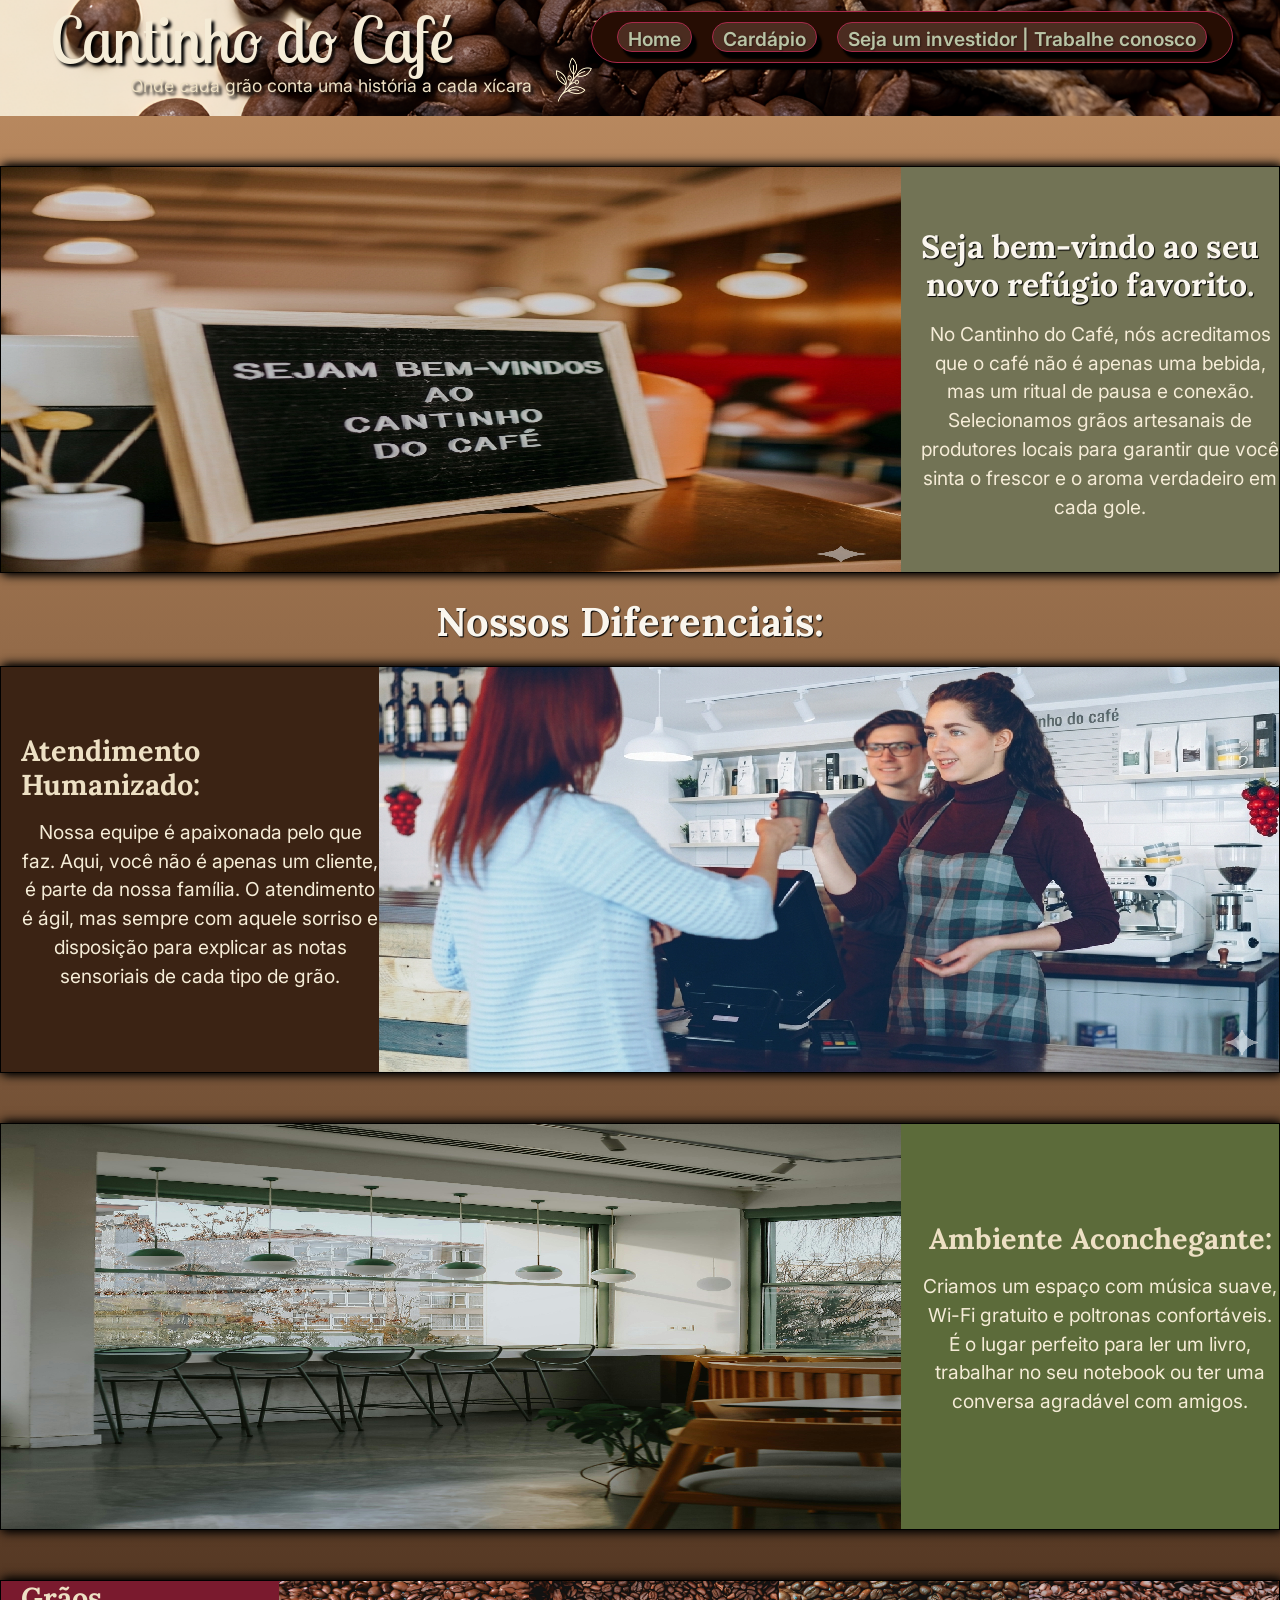
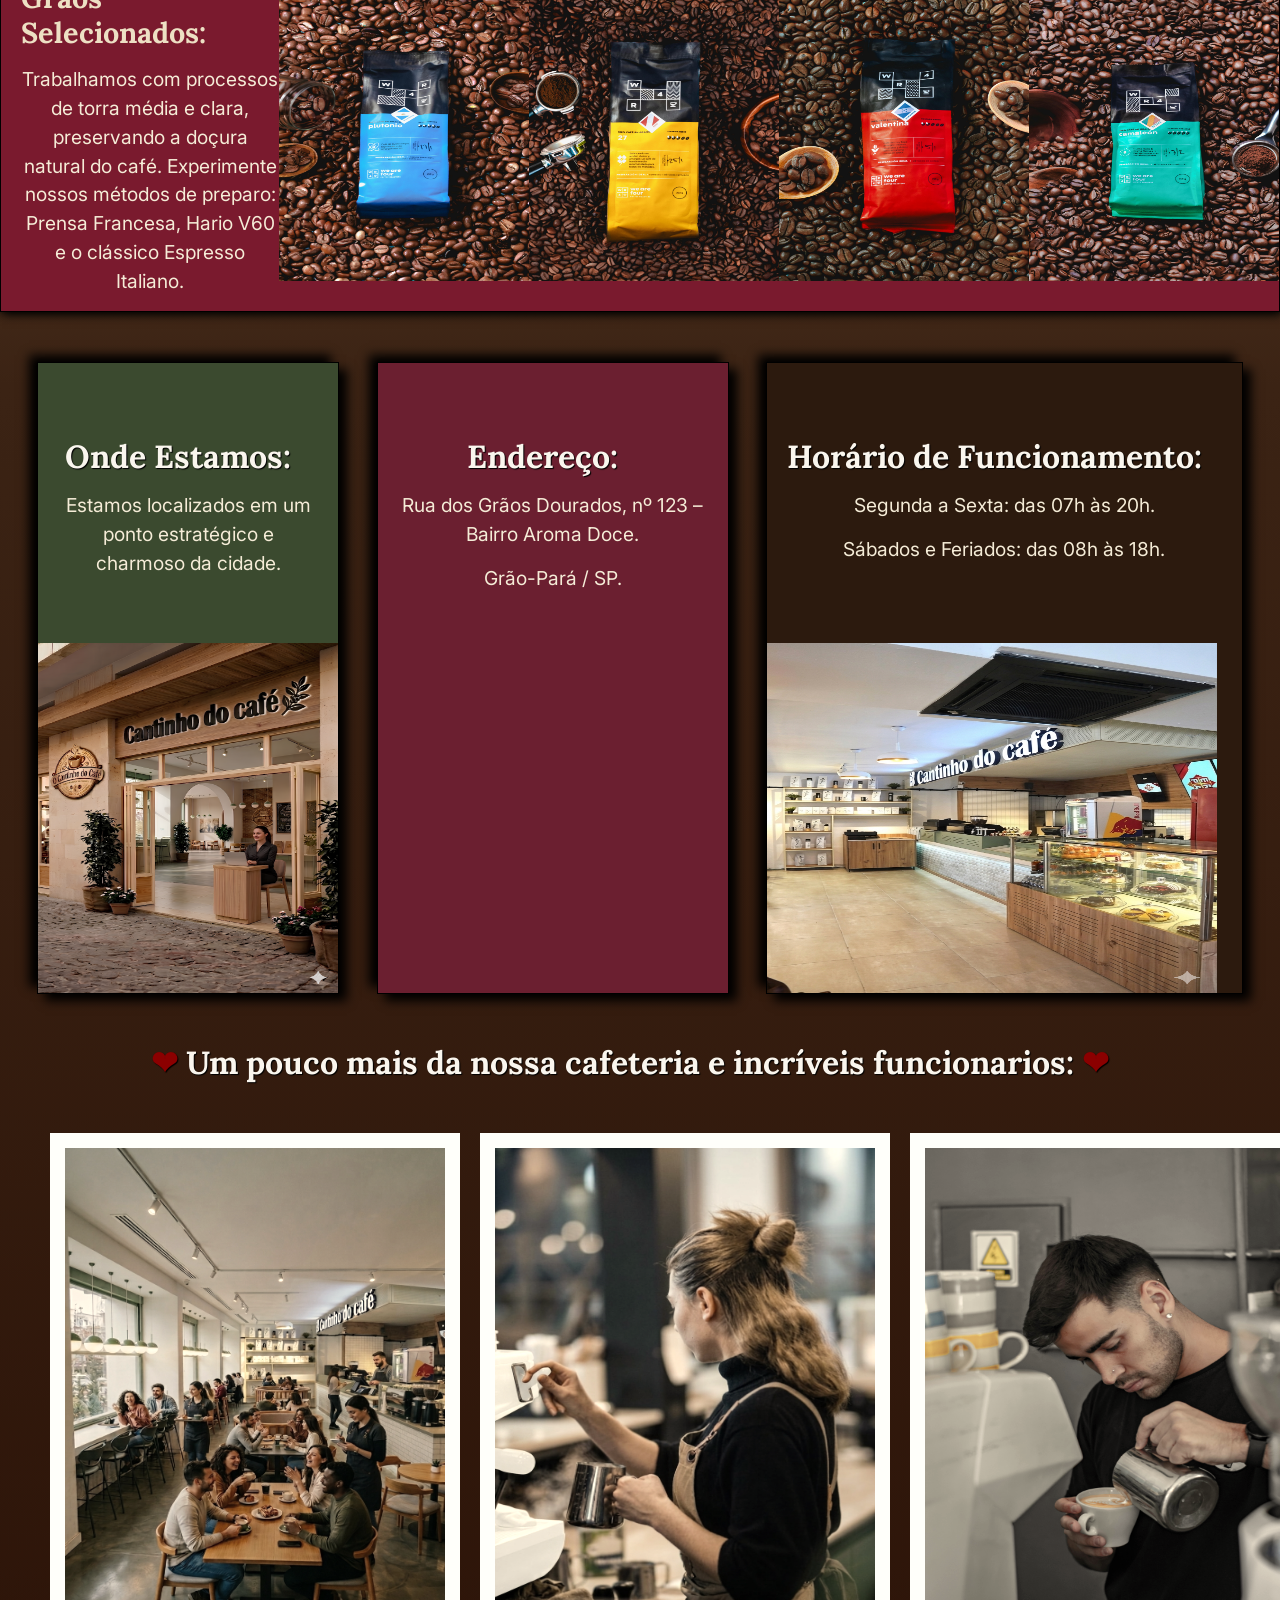
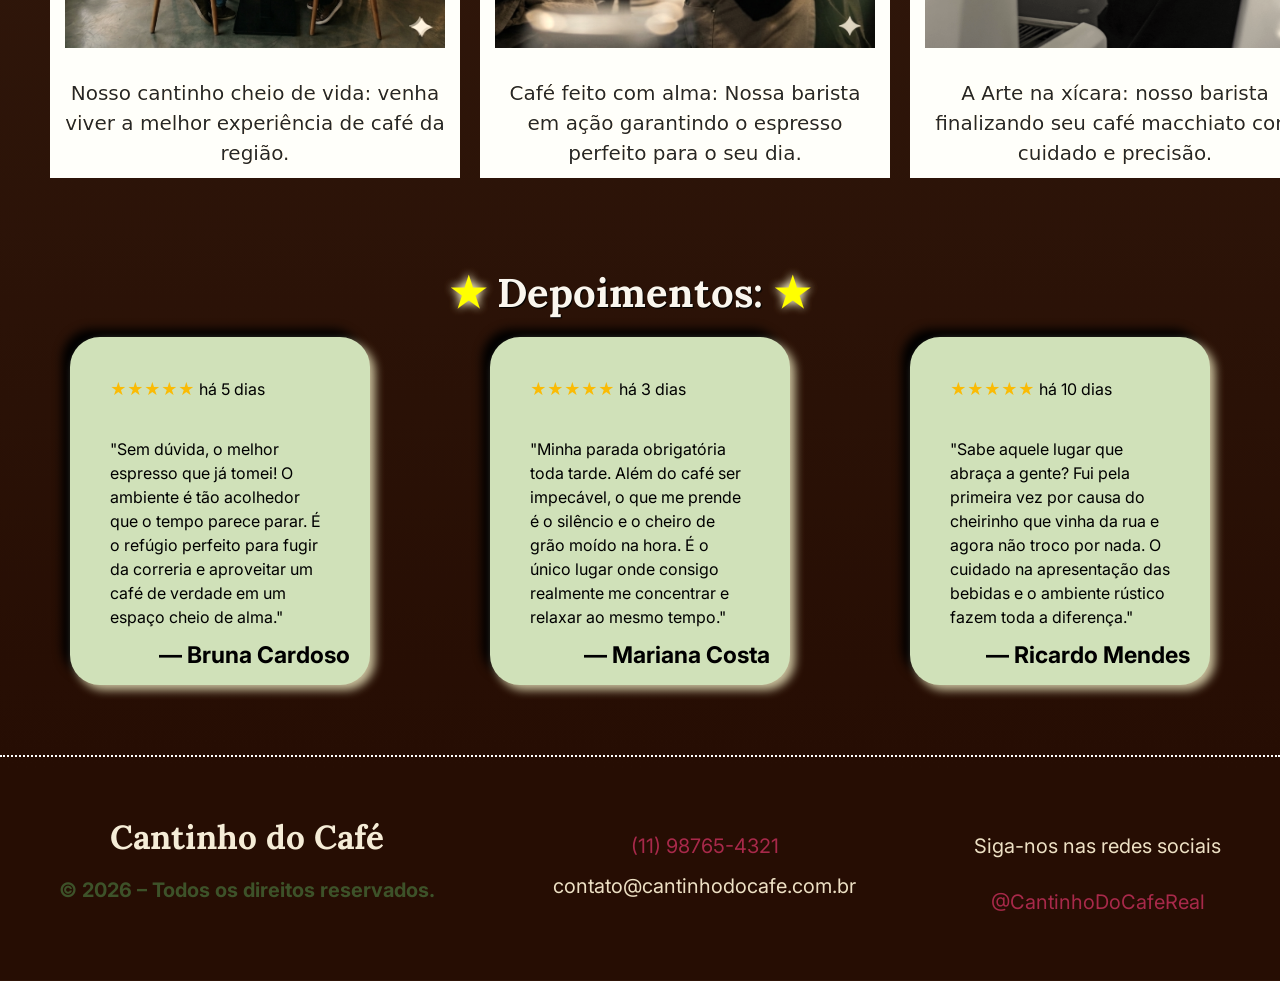
<file: home.html>
<!DOCTYPE html>
<html lang="pt-BR">
<head>
    <meta charset="UTF-8">
    <meta name="viewport" content="width=device-width, initial-scale=1.0">
    <link rel="stylesheet" href="/src/css/reset.css">
    <link href="https://cdn.jsdelivr.net/npm/bootstrap@5.3.8/dist/css/bootstrap.min.css" rel="stylesheet" integrity="sha384-sRIl4kxILFvY47J16cr9ZwB07vP4J8+LH7qKQnuqkuIAvNWLzeN8tE5YBujZqJLB" crossorigin="anonymous">
    <link rel="stylesheet" href="/src/css/home.css">
    <link rel="stylesheet" href="/src/css/responsivo.css">

    <link rel="preconnect" href="https://fonts.googleapis.com">
   <link rel="preconnect" href="https://fonts.gstatic.com" crossorigin>
   <link href="https://fonts.googleapis.com/css2?family=Inter:ital,opsz,wght@0,14..32,100..900;1,14..32,100..900&family=Lobster+Two:ital,wght@0,400;0,700;1,400;1,700&family=Lora:ital,wght@0,400..700;1,400..700&family=Nunito:ital,wght@0,200..1000;1,200..1000&family=Pacifico&display=swap" rel="stylesheet">

    

    <title>Cantinho do Café</title>
</head>
<body>
    <header>
        <img id="simbolo-cantinho-cafe" src="/src/imagens/Símbolo cantinho do café.png" alt="">

        <hgroup id="titulos">

        <h1>Cantinho do <span id="colore">Café</span></h1>

        <p>Onde cada grão conta uma história a cada xícara</p>
        </hgroup>
         <img  id="planta" src="/src/imagens/Simbolo planta claro.png" height="150px" width="150px">

        <nav id="menu-principal">
         <ul id="menu"> 
          <li><a href="home.html">Home</a></li>
          <li><a href="Cardápio.html">Cardápio</a></li>
          <li><a href="Trabalhe-conosco-investidor.html">Seja um investidor | Trabalhe conosco</a></li>    
         </ul>
       </nav> 

 <div class="dropdown oculto">
  <button class="btn combina dropdown-toggle" type="button" data-bs-toggle="dropdown" aria-expanded="false">
    ☰ Menu
  </button>
  <ul class="dropdown-menu">
    <li><a href="home.html">Home</a></li>
    <li><a href="Cardápio.html">Cardápio</a></li>
    <li><a href="Trabalhe-conosco-investidor.html">Seja um investidor | Trabalhe conosco</a></li>
  </ul>
</div>

    </header>

<main id="principal">

<section id="bem-vindo" class="divisoria">

    <div class="divisoria-img">
        <img src="/src/imagens/Bem-vindos.png" alt="espresso Macchiato">
    </div>

    <div class="divisoria-txt">
        <h2>Seja bem-vindo ao seu novo refúgio favorito.</h2> 
        <p>
            No Cantinho do Café, nós acreditamos que o café não é apenas uma bebida, mas um ritual de pausa e conexão. Selecionamos grãos artesanais de produtores locais para garantir que você sinta o frescor e o aroma verdadeiro em cada gole.
        </p>
    </div>

</section>
<h2>Nossos Diferenciais:</h2>
<section id="nossos-diferenciais" class="divisoria">

    <div class="divisoria-img  divisoria-invertida">
        <img id="atendente" src="/src/imagens/atendente da cafeteria.png" alt="atendente da cafeteria">
    </div>

    <div class="divisoria-txt">
        <h3>Atendimento Humanizado:</h3>
        <p>Nossa equipe é apaixonada pelo que faz. Aqui, você não é apenas um cliente, é parte da nossa família. O atendimento é ágil, mas sempre com aquele sorriso e disposição para explicar as notas sensoriais de cada tipo de grão.</p>
    </div>

</section>

<!-- imagem esquerda, texto direita -->
<section id="ambiente" class="divisoria">
    <div class="divisoria-img">
        <img src="/src/imagens/fora do balcão.jpg" alt="ambiente da cafeteria">
    </div>

    <div class="divisoria-txt">
        <h3>Ambiente Aconchegante:</h3>
        <p>
            Criamos um espaço com música suave, Wi-Fi gratuito e poltronas confortáveis. É o lugar perfeito para ler um livro, trabalhar no seu notebook ou ter uma conversa agradável com amigos.
        </p>
    </div>
</section>

<!-- texto esquerda, imagem direita -->
<section id="graos" class="divisoria">
     <div  id="leque" class="divisoria-invertida">
        <div class="card1">
            <img src="/src/imagens/café - extra tostado - azul.jpg" alt="café - extra tostado">
        </div>
        <div class="card2">
            <img src="/src/imagens/café - tostado médio - amarelo.jpg" alt="café - tostado médio">
        </div>
        <div class="card3">
            <img src="/src/imagens/café - tostado suave - vermelho.jpg" alt="café - tostado suave">
        </div>
        <div class="card4">
            <img src="/src/imagens/Café - tostado variable - azcul claro.jpg" alt="Café - tostado variable">
        </div>
    </div>

    <div class="divisoria-txt">
        <h3>Grãos Selecionados:</h3>
        <p>
            Trabalhamos com processos de torra média e clara, preservando a doçura natural do café. Experimente nossos métodos de preparo: Prensa Francesa, Hario V60 e o clássico Espresso Italiano.
        </p>
    </div>
</section>

<div id="lado-a-lado">
    <section id="localizacao" class="coluna">
        <div class="coluna-txt">
            <h2>Onde Estamos:</h2>
            <p>Estamos localizados em um ponto estratégico e charmoso da cidade.</p>
        </div>
        <div class="coluna-img">
            <img src="/src/imagens/Entrada da cafeteria (1).png" alt="Entrada da cafeteria">
        </div>
    </section>

    <section id="endereco" class="coluna">
        <div  id="endereco-txt" class="coluna-txt">
            <h2>Endereço:</h2>
            <address>
                <p>Rua dos Grãos Dourados, nº 123 – Bairro Aroma Doce.</p>
                <p>Grão-Pará / SP.</p>
            </address>
             </div>
                <div id="iframe">
                 <iframe src="https://www.google.com/maps/embed?pb=!1m18!1m12!1m3!1d3659.959617844482!2d-46.3282713254978!3d-23.461921078868315!2m3!1f0!2f0!3f0!3m2!1i1024!2i768!4f13.1!3m3!1m2!1s0x94ce7c8a8b527349%3A0xb2fa482f081f19a2!2sR.%20Gr%C3%A3o%20Par%C3%A1%20-%20Q.ta%20da%20Boa%20Vista%20(Residencial)%2C%20Itaquaquecetuba%20-%20SP%2C%2008597-600!5e0!3m2!1spt-PT!2sbr!4v1777518029180!5m2!1spt-PT!2sbr" width="350" height="350" style="border:0;" allowfullscreen="" loading="lazy" referrerpolicy="no-referrer-when-downgrade"></iframe>
                 </div>
    </section>

    <section id="horario" class="coluna">
        <div id="horario-txt" class="coluna-txt">
            <h2>Horário de Funcionamento:</h2>
            <p>Segunda a Sexta: das 07h às 20h.</p>
            <p>Sábados e Feriados: das 08h às 18h.</p>
        </div>
        <div id="horario-img" class="coluna-img">
            <img src="/src/imagens/balcão.png" alt="">
        </div>
    </section>
</div>

<section id="img" class="mostrando">
    <div id="mostrando-txt">
<h2><span class="coracao">❤</span> Um pouco mais da nossa cafeteria e incríveis funcionarios: <span class="coracao">❤</span></h2>
   </div>

 <div id="mostrando-img">
    <figure class="junta-txt-img">
<img src="/src/imagens/casa cheia.png" alt="Vista interna da cafeteria Cantinho do Café com clientes aproveitando o ambiente acolhedor e decoração rústica em tons de marrom e verde.">
<figcaption>Nosso cantinho cheio de vida: venha viver a melhor experiência de café da região.</figcaption>
</figure>

<figure class="junta-txt-img">
<img src="/src/imagens/funcionaria fazendo café.png" alt="Barista da cafeteria Cantinho do Café manuseando a máquina de espresso profissional para extração de café artesanal.">
<figcaption>Café feito com alma: Nossa barista em ação garantindo o espresso perfeito para o seu dia.</figcaption>
</figure>
<figure class="junta-txt-img">
<img src="/src/imagens/funcionario decorando café.jpg" alt="Barista da cafeteria Cantinho do Café utilizando uma ferramenta de latte art para criar um desenho na espuma de leite de um café macchiato artesanal.">
<figcaption class="embaixo">A Arte na xícara: nosso barista finalizando seu café macchiato com cuidado e precisão.</figcaption>
</figure>
 </div>
</section>

<article id="card-depoimentos">
<h2><span class="brilhante">★</span> Depoimentos: 
    <span class="brilhante">★</span></h2>
<div id="lado">
   <div class="depoimentos-txt">
    <p>
        <span class="estrela">★★★★★</span> há 5 dias
    </p>
    <p>"Sem dúvida, o melhor espresso que já tomei! O ambiente é tão acolhedor que o tempo parece parar. É o refúgio perfeito para fugir da correria e aproveitar um café de verdade em um espaço cheio de alma."<br>
        <span class="depoimentos-nomes">— Bruna Cardoso</span>
    </p>
    </div>
<div class="depoimentos-txt">
    <p>
        <span class="estrela">★★★★★</span> há 3 dias
    </p>
    <p>"Minha parada obrigatória toda tarde. Além do café ser impecável, o que me prende é o silêncio e o cheiro de grão moído na hora. É o único lugar onde consigo realmente me concentrar e relaxar ao mesmo tempo."<br><span class="depoimentos-nomes"> — Mariana Costa</span>
</p>
    </div>
<div class="depoimentos-txt">
    <p>
        <span class="estrela">★★★★★</span> há 10 dias
    </p>
    <p>"Sabe aquele lugar que abraça a gente? Fui pela primeira vez por causa do cheirinho que vinha da rua e agora não troco por nada. O cuidado na apresentação das bebidas e o ambiente rústico fazem toda a diferença."<br><span class="depoimentos-nomes"> — Ricardo Mendes</span></p>
    </div>
</div>
</article>

</main>

<footer id="rodape">
    
<div class="informacoes">
<h2>Cantinho do Café</h2>
<p><span id="pintar-verde">© 2026 – Todos os direitos reservados.</span></p>
</div>

<div class="informacoes">
<a href="https://web.whatsapp.com/" target="_blank">(11) 98765-4321</a>
    <p>contato@cantinhodocafe.com.br</p>
</div>

<div class="informacoes">
<p>Siga-nos nas redes sociais</p>
<a href="https://www.instagram.com/sarah_os28?igsh=YjlzcXhmMnFvNHly" target="_blank">@CantinhoDoCafeReal</a>
</div> 
</footer>
</body>
 <script src="https://cdn.jsdelivr.net/npm/bootstrap@5.3.8/dist/js/bootstrap.bundle.min.js" integrity="sha384-FKyoEForCGlyvwx9Hj09JcYn3nv7wiPVlz7YYwJrWVcXK/BmnVDxM+D2scQbITxI" crossorigin="anonymous"></script>
</html>
</file>
<file: src/css/home.css>
.pacifico-regular {
  font-family: "Pacifico", cursive;
  font-weight: 400;
  font-style: normal;
}

.nunito {
  font-family: "Nunito", sans-serif;
  font-optical-sizing: auto;
  font-weight: 400;
  font-style: normal;
}


.inter {
  font-family: "Inter", sans-serif;
  font-optical-sizing: auto;
  font-weight: 700;
  font-style: normal;
}


.lora {
  font-family: "Lora", serif;
  font-optical-sizing: auto;
  font-weight: 400;
  font-style: normal;
}

.lobster-two-regular {
  font-family: "Lobster Two", sans-serif;
  font-weight: 700;
  font-style: normal;
}

html {
    max-width: 100%;
}

body {
    max-width: 100%;
    background: linear-gradient(to bottom, #BF8E63, #3B2314 , #260D03 95%);
    -webkit-font-smoothing: antialiased; 
    -moz-osx-font-smoothing: grayscale; 
    text-rendering: optimizeLegibility;
}

/* Cabeçalho + hgroup simples, pequeno e responsivo. flexbox + position para posicionar onde quero os elementos*/

header {
    background-image: url(/src/imagens/fundo\ header.png);
    background-position: center;
    background-repeat: no-repeat;
    background-size: cover;
    min-height: 50px;
    max-height: 200px;
    max-width: 100%;
    position: relative;
    display: flex;
    justify-content: space-evenly;
    flex-wrap: wrap;
}

header img#simbolo-cantinho-cafe {
    display: none;
}

header hgroup#titulos {
    display: flex;
    flex-wrap: wrap;
    flex-direction: column;
    padding: 1px;
}

header hgroup#titulos h1{
    font-size: 4rem;
    color:  #F5ECD7;
    text-shadow: 3px 3px 3px black;
    white-space: nowrap; /*faz a palavra não quebrar*/
    font-family: "Lobster Two", sans-serif;
}

header hgroup#titulos p{
    font-size: 1.1rem;
    color:  #EDE0C4;
    font-family: "Inter", sans-serif;
    font-weight: 400;
    text-shadow: 3px 3px 3px black;
    white-space: wrap; /*faz a palavra não quebrar*/
    margin-left: 80px;
    margin-top: -13px;
}

header img#planta {
    height: 100px;
    height: 100px;
    position: absolute;
    bottom: -16px;
    left: 500px;
}

header div.oculto {
    display: none;
}

/* menu principal: tentativa de ser moderno, usando flexbox, margem, gap, border radius, border, padding, altura, largura, cores. inclui ma animação suave de troca de cores ao passar o mouse*/

nav#menu-principal {
    display: flex;
    align-items: center;
    padding-bottom: 10px;
    margin: 10px;
    height: 80px;
    max-height: 100%;
    width: 630px;
    max-width: 100%;
}

nav ul#menu{
  display: flex;
  flex-direction: row;
  gap: 10px;
  border: 1px solid #A8294A;
  background-color: #260D03;
  border-radius: 40px;
  padding: 0 20px;
  box-shadow: 5px 7px 2px black;
}


nav ul#menu li{
    font-size: 1.2rem;
    list-style: none;
    border: 1px solid #A8294A;
    border-radius: 20px;
    background-color: #4B2C20;
    height: 30px;
    margin:  10px 5px;
    padding: 2px 10px;
    cursor: pointer;
    box-shadow: 5px 7px 2px black;
    transition: background-color 0.6s ease-in;
    font-family: "Inter",sans-serif;
    font-weight: 400;
}

nav ul#menu li:hover {
    background-color: #A8294A;
}

nav ul#menu a{
    text-decoration: none;
    cursor: pointer;
    color: #B9C4A6;
    text-shadow: 1px 1px 2px rgba(0, 0, 0, 0.4);
    font-weight: 600;
    white-space: nowrap;
}

/* Conteúdo principal: Flexbox vertical e largura fixa para evitar barra de rolagem.
Definição de cores dos títulos e parágrafos, tamanhos de fonte, margem e cor de fundo com degradê para facilitar na mudança de cor do article*/

main#principl {
    max-width: 100%;
    display: flex;
    flex-wrap: wrap;
    width: 100%;
}

main#principal h2 {
color: #FAF6EE;
font-size: 2.5rem;
text-align: center;
margin: 25px 20px -30px 0;
text-shadow: 1px 1px 1px black;
font-family: "Lora", serif;
font-weight: 700;

}

main#principal section div h2 {
    color: #FAF6EE;
    font-size: 2rem;
    margin-bottom: 15px;
    font-family: "Lora", serif;
    font-weight: 700;
}

main#principal section div h3 {
    color:  #EDE0C4;
    font-size: 1.8rem;
    margin-bottom: 15px;
    font-family: "Lora", serif;
    font-weight: 700;
}

main#principal section div p {
    color:  #F5ECD7;
    font-size: 1.2rem;
    margin-bottom: 15px; 
    text-align: center;
    font-family: "Inter",sans-serif;
    font-weight: 400;
}

/* Cores das sections */

section#bem-vindo {
    background-color: #727355;
}

section#nossos-diferenciais {
    background-color:  #3B2314; 
}

section#ambiente {
    background-color: #5C6B3A;
}

section#graos {
    background-color: #7A1A2E;
}

/* section divisoria: onde imagem e texto ficarão lado a lado, alternando de posição a cada seção ( estilo zig-zag )*/

section.divisoria {
    display: flex;
    justify-content: space-between;
    margin: 50px 0 10px;
    flex: 1;
    box-shadow: 2px 2px 10px black, 2px -2px 10px black;
    max-width: 100%;
    border: 1px solid black;
}

div.divisoria-invertida, div.divisoria.txt {
    order: 1;
}

div.divisoria-txt {
    display: flex;
    flex-direction: column;
    justify-content: center;
    align-items: center;
    padding-left: 20px;
}


div.divisoria-img img{
    max-height: 45vh;
    height: auto;
    width: 100vh;
    image-resolution: inherit;
    image-rendering: optimizeQuality;
    image-rendering: pixelated;
    image-rendering: crisp-edges;
}

section#graos div img {
    height: 300px;
    width: 250px;
    image-resolution: inherit;
    image-rendering: optimizeQuality;
}
div#leque {
    display:flex;
}

/* div para controlar as seções, colocá-las na horizontal e dar espaçamento vertical*/

div#lado-a-lado {
    display: flex;
    justify-content: space-evenly;
    flex-direction: row;
    flex-wrap: wrap;
    margin: 50px 0 50px 0;
}
 /* Cores das sections*/ 

section#localizacao {
    background-color: #3B4A2F;
}

section#endereco {
    background-color: #6B1F30;
}

section#horario {
    background-color: #2C1A0E;
    white-space: nowrap;
}

section#horario img {
    height: 350px;
    width: 450px;
}

/* SECTION-COLUNA: Estilo caixa na vertical, onde a metade de cima é texto e a metade de baixo é imagem.*/

section.coluna {
    display: flex;
    flex-direction: column;
    justify-content: space-between;
    box-shadow: 8px 7px 10px black, -8px -7px 10px black;
    flex: 0;
    border: 1px solid black;
}

div.coluna-txt {
    display: flex;
    flex-direction: column;
    justify-content: center;
    align-items: center;
    padding: 20px;
    padding-top: 50px;
}

div.coluna-img {
    display: flex;
    align-items:flex-end;
    justify-content: stretch;
}

div.coluna-img img {
    height: 350px;
    width: 300px;
    image-resolution: inherit;
    image-rendering: optimizeQuality;
}

div#iframe {
    display: flex;
    align-items: flex-end;
    justify-content: stretch;
}

/* Section-img: álbum curto de fotos utilizando flexbox para mostrar a loja + funcionários; fotos estilo polaroid com filtro envelhecido e animação ao passar o mouse,deixando-as preto e branco. */

div#mostrando-txt {
    text-align: center;
    margin-bottom: 50px;
    text-shadow: 1px 1px 1px black;

}

div span.coracao {
    color:#8B0000;
    -webkit-text-stroke: .1px #660000;
}

div#mostrando-img {
    display: flex;
    flex-direction: row;
    justify-content: space-evenly;
    margin: 50px;
    gap: 20px;
}

figure.junta-txt-img {
    display: flex;
    flex-direction: column;
    align-items: center;
    border: 15px solid white;
    border-bottom: 10px solid white;
    background-color: white;
    padding: -10px;
    filter: sepia(0.3);
    position: relative;
}

figure.junta-txt-img:hover {
    filter: grayscale(100%);
}

div figure.junta-txt-img img {
    height: 500px;
    width: 380px;
}

figure.junta-txt-img figcaption {
    font-size: 20px;
    text-align: center;
    margin-top: 30px;
}



/* Articule-depoimentos: layout lado a lado com espaços iguais (flexbox) e estilização com jogo de sombras.*/

article#card-depoimentos {
     display: flex;
     flex-wrap: wrap;
    flex-direction: column;
    align-items: center;
    justify-content: space-evenly;
    margin: 20px;
}

article div#lado {
    display: flex;
    flex-direction: row;
    flex-wrap: wrap;
    gap: 20px;
}
article h2 {
    color: #FAF6EE;
    font-family: "Lora", serif;
    font-weight: 700;
}

article div.depoimentos-txt {
    flex: 1;
    padding: 20px;
    background-color: #D0E1B9;
    box-shadow: 5px 5px 10px  #fffdd0c0, -8px -8px 10px black;
    border-radius: 30px;
    margin: 50px;
    padding: 30px;
    position: relative;
}

article p {
    color: black;
    font-family: "Inter",sans-serif;
    font-weight: 400;
    padding: 10px;
}

article span.brilhante {
    color: #FFFF00;
    text-shadow: 0 -1px 10px #fffdd0c5, 0 0 10px #fffdd0c0;
    -webkit-text-stroke: 0.1px  #FABB05;
}

div span.estrela {
    color: #FABB05;
}

div span.depoimentos-nomes {
    font-size: 23px;
    font-weight: bold;
    position: absolute;
    bottom: 12px;
    right: 20px;
    white-space: nowrap;
}

/* FOOTER-RODAPÉ: FOOTER SIMPLES ORGANIZADO NA HORIZOTAL 3 EM CIMA E 3 EMBAIXO*/
footer#rodape {
display: flex;
flex-direction: row;
flex-wrap: wrap;
justify-content: space-around;
padding-top: 10px;
border-top: 2px dotted white;
}

footer h2 {
    font-size: 25pt;
    color: #F5ECD7;
    font-family: "Lora", serif;
    font-weight: 700;
}

footer p {
    font-size: 15pt;
    color: #EDE0C4;
    font-family: "Inter",sans-serif;
    font-weight: 400;
}

footer a {
    font-size: 15pt;
    color: #A8294A;
    text-decoration: none;
    cursor: pointer;
    font-weight: bold;
    font-family: "Inter",sans-serif;
    font-weight: 400;
}
 
/* Ajuste para igualar a altura com os outros */
footer div.informacoes span {
    display: inline-block;
    color: #3D5229;
    font-weight: bold;
    margin-bottom: 10px;
}

footer div.informacoes {
   margin: 50px;
   display: flex;
   flex-direction: column;
   gap: 10px;
   align-items: center;
justify-content: center;
}
</file>
<file: src/css/responsivo.css>
@media (max-width: 480px) {

  header {
    flex-direction: column;
    align-items: end;
    justify-content: end;
    height: 80px;

    img#simbolo-cantinho-cafe {
    display: block;
    height: 75px;
    width: 95px;
    transform: translate(50px, 0);
}
    img#planta {
   display: none;
   }

    hgroup#titulos {
     display: none;
    }

   nav#menu-principal {
     display: none;
   }
  
   div.oculto {
    display: block;
   }

   div.oculto button.combina {
    background-color: #A8294A;
    color:  #F5ECD7;
   }

   ul.dropdown-menu {
    background-color: #F5ECD7;
    cursor: pointer;
   }

   ul.dropdown-menu li {
    padding: 4px;
   }

   ul.dropdown-menu li:hover {
    background-color: #727355;
    color: #F5ECD7;
   }

   ul.dropdown-menu li:hover a {
    color: #F5ECD7;
   }

   ul.dropdown-menu a{
    color: #A8294A;
    font-weight: 600;
    text-decoration: none;
    white-space: nowrap;
   }
  }
    main#principal {
      max-width: 100%;

      h2 {
        font-size: 1.520rem;
        margin-right: 0;
      }

      section div h2 {
        font-size: 1.28rem;
        margin-right: 0;
      }

     section div h3 {
        font-size: 1.35rem;
        white-space: nowrap;
      }

      section div p {
        font-size: .56rem;
      }

      section.divisoria {
        flex-direction: column;


        div.divisoria-img img {
          width: 46vh;
          height: 18vh;
        }

        div.divisoria-txt {
          padding: 10px;
          height: 18vh;
        }

        div#leque img {
            height: 18vh;
            width: 12vh;
        }
      }
    
      div#lado-a-lado {
        align-items: center;
        justify-content: center;
        margin: 0;
        padding: 15px;
        gap: 20px;
        max-width: 100%;

        section.coluna {
          flex-direction: row;
          flex-wrap: nowrap;
          justify-content: space-between;
          padding: 22px;
          gap: 20px;
          width: 100%;
          height: 100%;

        }

        .coluna-img {
          height: 90%;
          width: 70%;
        }

        .coluna-img img  {
          height: 200px;
          width: 236px;
          object-fit: cover;

        }

        .coluna-txt {
          width: 30%;
          padding: 10px;
        }

        .coluna-txt h2 {
            font-size: 1rem;
            white-space: wrap;
        }

        .coluna-txt p {
            font-size: 0.6rem;
        }

        div#iframe {
            display: flex;
           gap: 50px;

        }
        div#endereco-txt {
            align-items: center;
        }
        div#iframe iframe{
            width: 215px;
            height: 100%;
            transform: translateX(-20px);
        }
        
        div#horario-txt {
            width: 30%;
            white-space: wrap;
        }

        div#horario-img {
            width: 70%;
            padding: 10px;
        }

        div#horario-img img {
            height: 200px;
        }

      }
      
      section#img {
        display: flex;
        flex-direction: column;
        justify-content: center;
        align-items: center;
        max-width: 100%;
        margin-top: 50px ;
        
      }
        div#mostrando-txt {
            padding: 0 20px 0 20px;
            margin-bottom: auto;
        }

        div#mostrando-img {
            flex-direction: column;
            flex-wrap: wrap;
            align-items: center;
            justify-content: center;
            margin: 20px 30px 15px 30px;

            figure.junta-txt-img img {
                height: 250px;
                width: 300px;
            }

            figure.junta-txt-img figcaption {
                font-size: 1.2rem;
            }
        }

        article#card-depoimentos {
            margin: 20px 0 40px 0;
            gap: 35px;
        

        article#card-depoimentos p {
            font-size: .9rem;
        }

        div#lado {
            justify-content: center;
            align-items: center;
            gap: 0px;
        }
        div.depoimentos-txt {
            padding: 20px;
            max-width: 100%;
            height: 100%;
            margin: 30px;
        }
       } 
     }

     footer {

        h1 {
            font-size: 1.4rem;
        }

        p, a {
            font-size: 1.2rem;
        }

        div.informacoes span {
        margin-bottom: 0;
        padding: 10px;
        text-align: center;
}

        div.informacoes {
            margin: 25px 0;
            gap: 0px;
        }
     }

     main#conteudo-cardapio {
        margin-top: 40px;

        h2 {
            white-space: nowrap;
            transform: translate(-90px, 15px);
        }
     }

     main#TI {
    flex-direction: column;
    padding: 1rem;
    gap: 1.5rem;

    h2 {
    font-size: clamp(1.4rem, 5vw, 2rem);
    white-space: normal;
    }

 p {
    font-size: clamp(0.85rem, 3vw, 1.1rem);
}

div#abaixo3 {
    width: 100%;
}

div#junta2 {
    padding: 1rem;
    border-radius: 12px;
}

section.ST {
    padding: 0.8rem;
    gap: 1rem;
}

section.ST ul {
    margin-left: 1rem;
}

section.ST li {
    font-size: clamp(0.8rem, 2.5vw, 1rem);
    padding: 4px;
}

span.emoji {
    font-size: clamp(2rem, 8vw, 3rem);
    margin-bottom: 0;
}

section#musica {
    padding: 1rem;
    gap: 0.8rem;
    margin-top: 1rem;
}

section#musica h2 {
    font-size: clamp(1.4rem, 5vw, 2rem);
}

section#musica p {
    font-size: clamp(0.8rem, 2.5vw, 1rem);
    text-align: center;
}

section#musica iframe {
    width: 100%;
    height: 200px;
}

div#um-embaixo-do-outro {
    width: 100%;
    gap: 1rem;


div#um-embaixo-do-outro h2 {
    font-size: clamp(1.2rem, 4vw, 1.6rem);
}

div#um-embaixo-do-outro h3 {
    font-size: clamp(1rem, 3.5vw, 1.2rem);
}

div#um-embaixo-do-outro p {
    font-size: clamp(0.8rem, 2.5vw, 0.95rem);
}

section.formulario {
    padding: 1rem;
    border-radius: 12px;
}

form.form {
    gap: 1rem;
    padding: 0.5rem;
}

form label {
    font-size: clamp(0.85rem, 3vw, 1rem);
}

form input,
form select,
form textarea {
    width: 100%;
    font-size: clamp(0.8rem, 2.5vw, 0.9rem);
    box-sizing: border-box;
}

form textarea {
    width: 100%;
    height: 80px;
}

form label#separa {
    flex-direction: column;
    align-items: flex-start;
    gap: 0.5rem;
}

form label.igualar {
    flex-direction: column;
    align-items: flex-start;
    white-space: normal;
    gap: 0.5rem;
}

form button {
    width: 100%;
    padding: 0.6rem;
    font-size: clamp(0.9rem, 3vw, 1.1rem);
}

label#SEPARACAO input {
   transform: translate(-70px, -18px);
   
}
label#SEPARACAO span {
    margin-right: 0;
    margin-left: 2rem;
    text-align: center;

}
}
}
    }
 
   @media (min-width: 481px) and (max-width: 900px) {

     header {
    flex-direction: column;
    align-items: end;
    justify-content: end;
    height: 110px;

    img#simbolo-cantinho-cafe {
    display: block;
    height: 100px;
    width: 150px;
    transform: translate(50px, -3px);
    }
    img#planta {
   display: none;
   }

    hgroup#titulos {
     display: none;
    }

   nav#menu-principal {
     display: none;
   }
  
   div.oculto {
    display: block;
   }

   div.oculto button.combina {
    background-color: #A8294A;
    color:  #F5ECD7;
   }

   ul.dropdown-menu {
    background-color: #F5ECD7;
    cursor: pointer;
   }

   ul.dropdown-menu li {
    padding: 4px;
   }

   ul.dropdown-menu li:hover {
    background-color: #727355;
    color: #F5ECD7;
   }

   ul.dropdown-menu li:hover a {
    color: #F5ECD7;
   }

   ul.dropdown-menu a{
    color: #A8294A;
    font-weight: 600;
    text-decoration: none;
    white-space: nowrap;
   }

   ul.dropdown-menu a:active {
    text-decoration: underline;
   }

  }

    main#principal {
        flex-direction: column;
        max-width: 100%;
    

    h2 { font-size: clamp(1.2rem, 3vw, 1.8rem); }
     h3 { font-size: clamp(1rem, 2.5vw, 1.5rem); }
     p  { font-size: clamp(0.75rem, 2vw, 1rem);  }

    section.divisoria {
        flex-direction: column;
    }

    div.divisoria-img img {
        width: 100%;
        max-height: 280px;
    }

    div.divisoria-txt {
        padding: 1rem;
        height: auto;
    }

    div#leque img {
        height: 30vh;
        max-width: 100%;
    }

    div#lado-a-lado {
        flex-direction: column;
        align-items: center;
        justify-content: center;
        margin: 0;
        padding: 1rem;
        gap: 1.5rem;
        max-width: 100%;
    }

    section.coluna {
        flex-direction: row;
        flex-wrap: nowrap;
        justify-content: space-between;
        padding: 1.2rem;
        gap: 1rem;
        width: 100%;
        height: auto;
    }

    div.coluna-img {
        width: 60%;
    }

    div.coluna-img img {
        width: 100%;
        height: 14rem;
        object-fit: cover;
    }

    div.coluna-txt {
        width: 40%;
        padding: 0.8rem;
    }

    div.coluna-txt h2 {
        font-size: clamp(0.9rem, 2.5vw, 1.2rem);
        white-space: normal;
    }

    div.coluna-txt p {
        font-size: clamp(0.7rem, 1.8vw, 0.9rem);
    }

    div#iframe {
        display: flex;
        width: 60%;
    }

    div#iframe iframe {
        width: 100%;
        height: 14rem;
    }

    section#img {
        display: flex;
        flex-direction: column;
        justify-content: center;
        align-items: center;
        max-width: 100%;
        margin-top: 2rem;
    }

    div#mostrando-txt {
        padding: 0 1rem;
        margin-bottom: 1rem;
    }

    div#mostrando-img {
        flex-direction: column;
        align-items: center;
        justify-content: center;
        margin: 0 12rem 0 12rem ;
        gap: 2rem;
    }

    figure.junta-txt-img {
        border: 1px solid white;
        padding: 1rem;
    }

    div#mostrando-img figure.junta-txt-img img {
        height: 350px;
        width: 300px;
    }

    div#mostrando-img figure.junta-txt-img figcaption {
        font-size: clamp(0.9rem, 2vw, 1.2rem);
        white-space: wrap;
        text-align: center;
    }
}
    article#card-depoimentos {
        margin: 1.5rem 0;
        gap: 1.5rem;
   

    article#card-depoimentos p {
        font-size: clamp(0.8rem, 2vw, 1rem);
    }

    div#lado {
        flex-direction: column;
        justify-content: center;
        align-items: center;
        gap: 1rem;
        margin-top: 1.3rem;
    }

    div.depoimentos-txt {
        max-width: 90%;
        margin: 1rem 0;
        padding: 1.2rem;
        height: auto;
    }
    }

    footer {
        flex-direction: column;
        align-items: center;
        text-align: center;
        margin: 4rem auto 2rem auto;
   

     h2 {
        font-size: clamp(1.8rem, 4vw, 2.5rem);
    }

     p,
    a {
        font-size: clamp(0.9rem, 2.5vw, 1.2rem);
    }

   div.informacoes {
        margin: 1rem 2.6rem 1rem 2.6rem;
        gap: 0;
    }

    div.informacoes span {
        margin-bottom: 0;
        padding: 0.1rem;
        text-align: center;
    }
}

main#conteudo-cardapio {
        margin-top: 40px;

        h2 {
            white-space: nowrap;
            transform: translate(-70px, 10px);

        }
     }

     main#TI {
    flex-direction: column;
    padding: 1.5rem;
    gap: 2rem;


 h2 {
    font-size: clamp(1.8rem, 4vw, 2.4rem);
    white-space: normal;
}

 p {
    font-size: clamp(1rem, 2.5vw, 1.2rem);
}

div#abaixo3 {
    width: 100%;
}

div#junta2 {
    padding: 1.5rem;
    border-radius: 16px;
}

section.ST {
    padding: 1rem;
    gap: 1.2rem;
}

section.ST ul {
    margin-left: 1.5rem;
}

section.ST li {
    font-size: clamp(0.95rem, 2vw, 1.1rem);
    padding: 5px;
}

span.emoji {
    font-size: clamp(2.5rem, 6vw, 3.5rem);
    margin-bottom: 0;
}

section#musica {
    padding: 1.5rem;
    gap: 1rem;
    margin-top: 1.2rem;
}

section#musica h2 {
    font-size: clamp(1.6rem, 4vw, 2.2rem);
}

section#musica p {
    font-size: clamp(0.9rem, 2vw, 1.1rem);
    text-align: center;
}

section#musica iframe {
    width: 100%;
    height: 220px;
}

div#um-embaixo-do-outro {
    width: 100%;
    gap: 1.5rem;
}

div#um-embaixo-do-outro h2 {
    font-size: clamp(1.4rem, 3.5vw, 1.8rem);
}

div#um-embaixo-do-outro h3 {
    font-size: clamp(1.1rem, 3vw, 1.4rem);
}

div#um-embaixo-do-outro p {
    font-size: clamp(0.9rem, 2vw, 1.1rem);
}

section.formulario {
    padding: 1.5rem;
    border-radius: 16px;
}

form.form {
    gap: 1.2rem;
    padding: 0.8rem;
}

form label {
    font-size: clamp(0.95rem, 2.5vw, 1.1rem);
}

form input,
form select,
form textarea {
    width: 100%;
    font-size: clamp(0.9rem, 2vw, 1rem);
    box-sizing: border-box;
}

form textarea {
    width: 100%;
    height: 100px;
}

form label#separa {
    flex-direction: row;
    align-items: center;
    gap: 0.8rem;
}

form label.igualar {
    flex-direction: row;
    align-items: center;
    white-space: normal;
    gap: 0.8rem;
}

form button {
    width: 100%;
    padding: 0.7rem;
    font-size: clamp(1rem, 2.5vw, 1.1rem);
}

label#SEPARACAO input {
   transform: translate(-130px, -22px);
   
}
label#SEPARACAO span {
    margin-right: 0;
    margin-left: 2rem;
    text-align: center;

}
}
}
</file>
